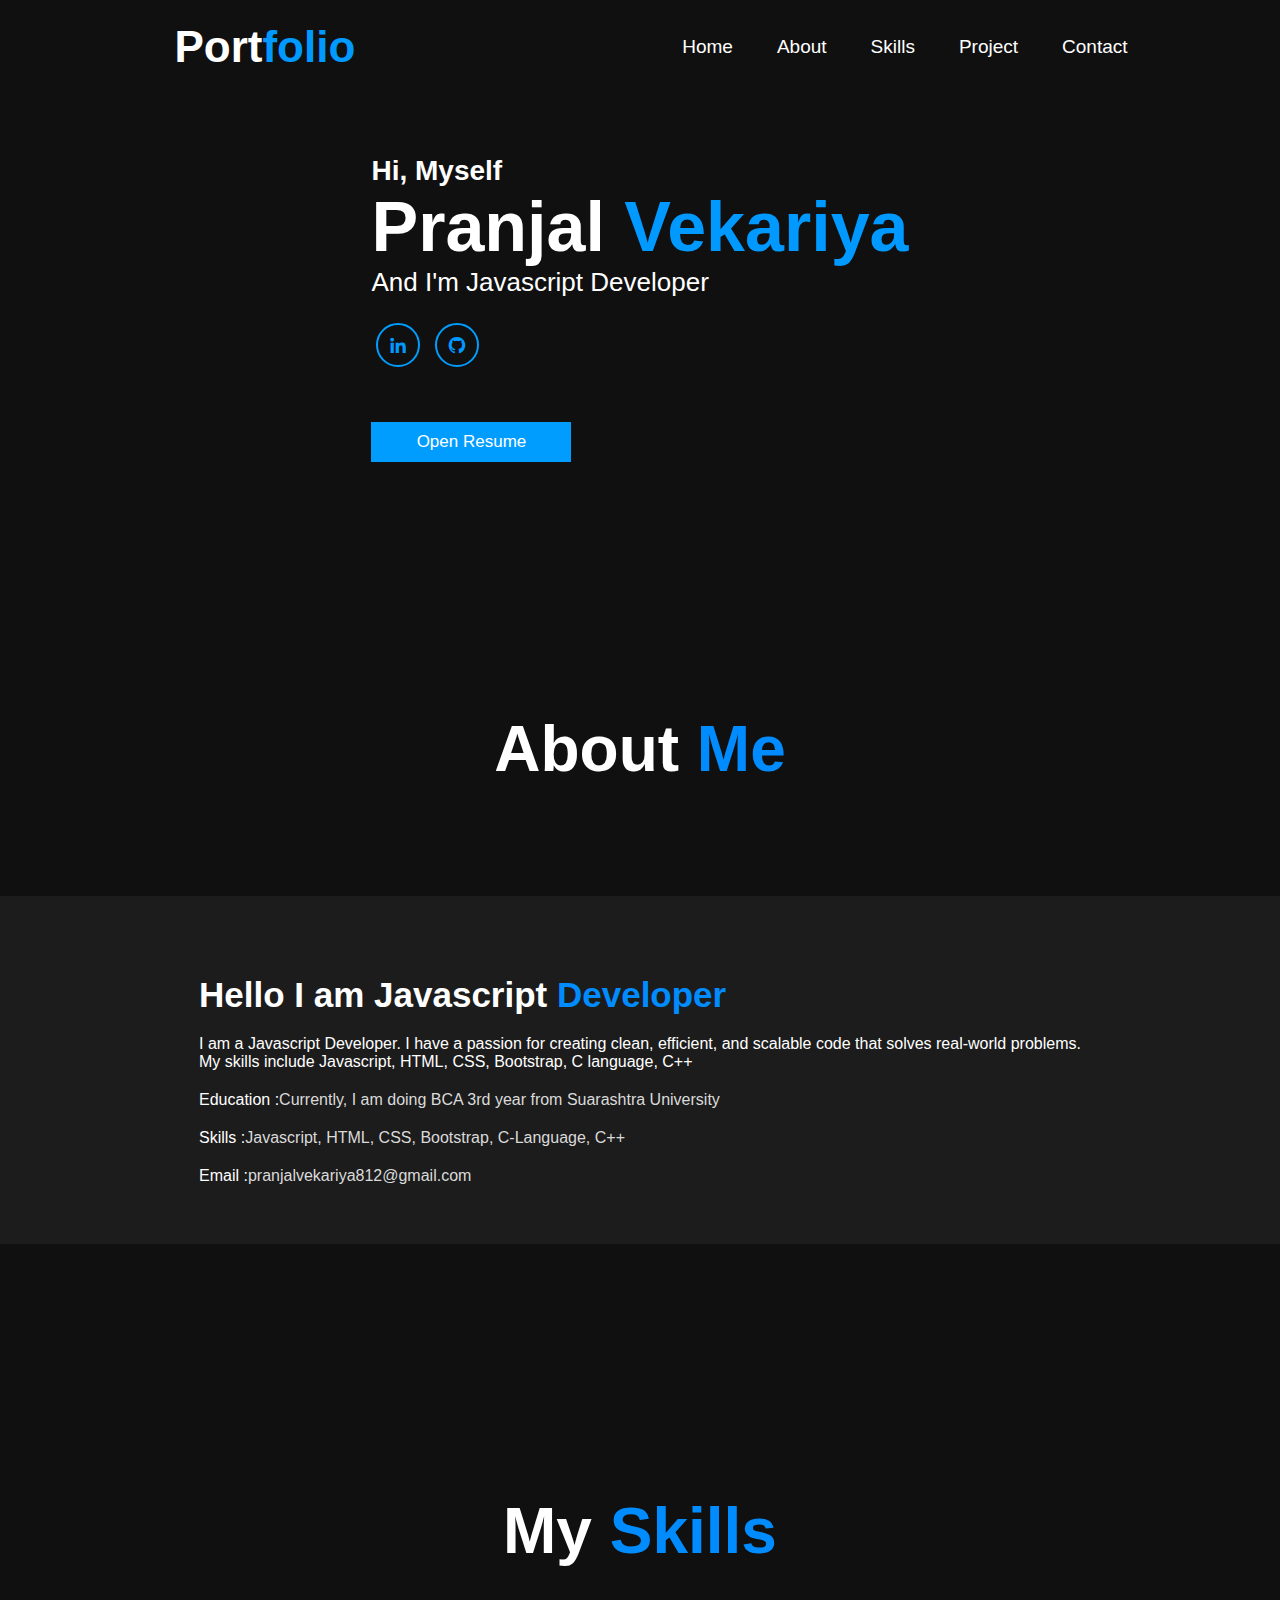
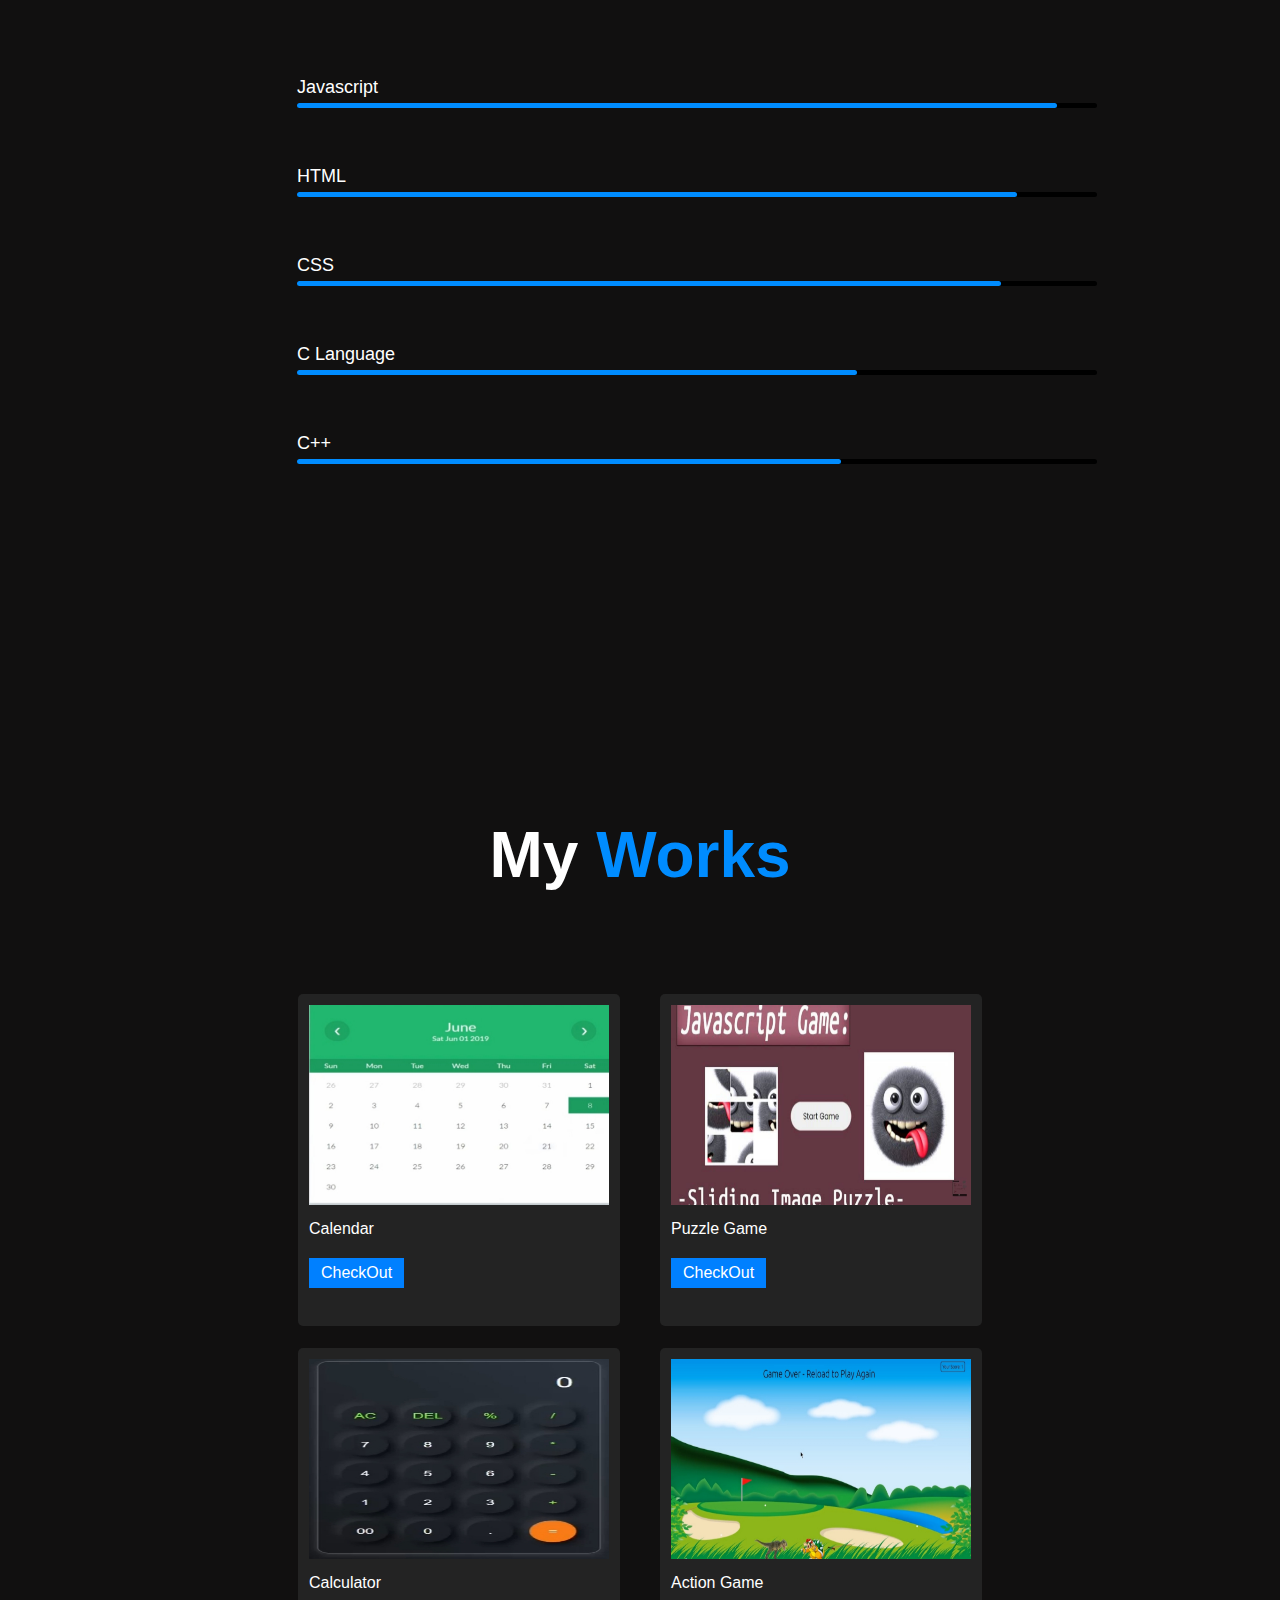
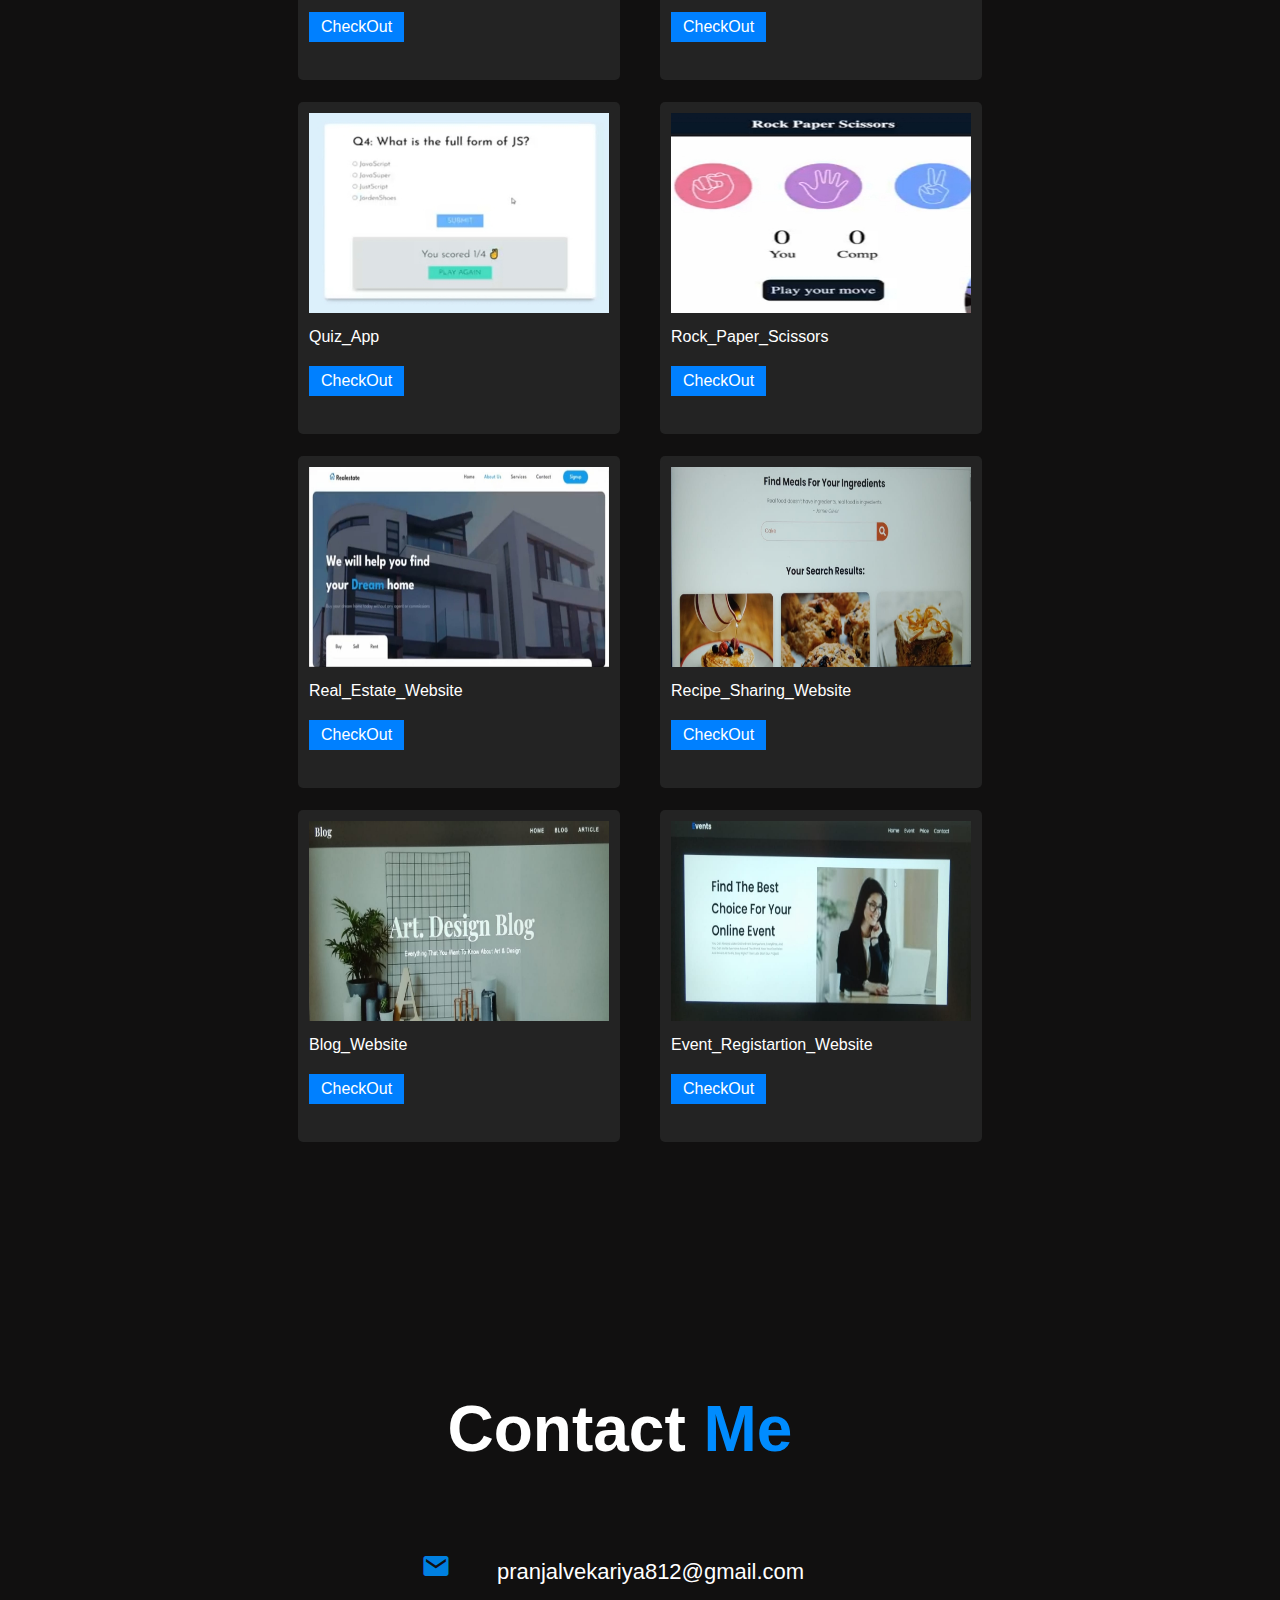
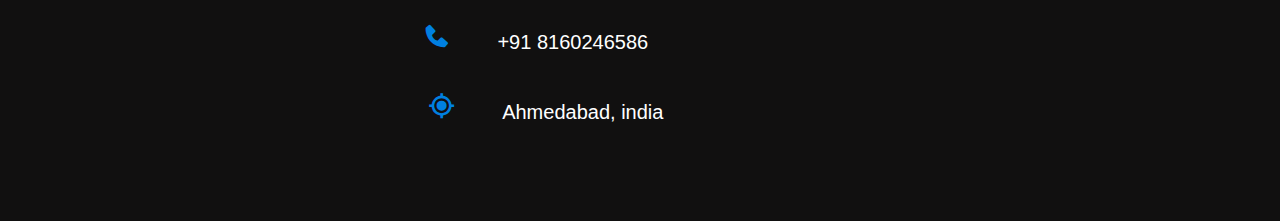
<file: index.html>
<!DOCTYPE html>
<html lang="en">

<head>
    <meta charset="UTF-8">
    <meta http-equiv="X-UA-Compatible" content="IE=edge">
    <meta name="viewport" content="width=device-width, initial-scale=1.0">
    <link rel="stylesheet" href="style.css">
    <link href='https://unpkg.com/boxicons@2.1.4/css/boxicons.min.css' rel='stylesheet'>
    <title>Portfolio</title>

</head>

<body>
    <div class="container">
        <nav>
            <div class="logo">
                <h1>Port<span>folio</span></h1>
            </div>
            <ul>
                <li><a href="">Home</a></li>
                <li><a href="#about">About</a></li>
                <li><a href="#skills">Skills</a></li>
                <li><a href="#work">Project</a></li>
                <li><a href="#contact">Contact</a></li>

            </ul>
            <i id="bar" class='bx bx-menu'></i>
        </nav>

        <div class="main">
            <div class="mainText">
                <h3>Hi, Myself</h3>
                <h1>Pranjal <span>Vekariya</span></h1>
                <p>And I'm <span>Javascript Developer</span></p>
                <a
                    href="https://www.linkedin.com/in/pranjal-vekariya-8423282b8/?utm_source=share&utm_campaign=share_via&utm_content=profile&utm_medium=android_app"><i
                        class='bx bxl-linkedin'></i></a>
                <a href="https://github.com/pranjal-vekariya"> <i class='bx bxl-github'></i></a><br><br>
                <button id="resumeBtn">Open Resume</button>
            </div>

        </div>
        <section>
            <div class="aboutus">
                <div class="head">
                    <h1>About <span>Me</span></h1>
                </div>
                <div class="about" id="about">
                    <div class="aboutText">
                        <h2>Hello I am Javascript <span>Developer</span></h2>
                        <p>I am a Javascript Developer. I have a passion for creating clean, efficient, and scalable
                            code
                            that solves real-world problems. <br>My skills include Javascript, HTML, CSS, Bootstrap, C
                            language, C++</p>
                        <p>Education :<span>Currently, I am doing BCA 3rd year from Suarashtra University</span></p>
                        <p>Skills :<span>Javascript, HTML, CSS, Bootstrap, C-Language, C++</span></p>
                        <p>Email :<span>pranjalvekariya812@gmail.com</span></p>
                    </div>
                </div>
            </div>
        </section>

        <section>
            <div class="head" id="skills">
                <h1>My <span>Skills</span></h1>
            </div>

            <div class="container1" id="skills">
                <div class="Technical-bars">
                    <div class="bar">
                        <div class="info">
                            <span>Javascript</span>
                        </div>
                        <div class="progress-line Javascript">
                            <span></span>
                        </div>
                    </div>

                    <div class="bar">
                        <div class="info">
                            <span>HTML</span>
                        </div>
                        <div class="progress-line html">
                            <span></span>
                        </div>
                    </div>

                    <div class="bar">
                        <div class="info">
                            <span>CSS</span>
                        </div>
                        <div class="progress-line css">
                            <span></span>
                        </div>
                    </div>

                    <div class="bar">
                        <div class="info">
                            <span>C Language</span>
                        </div>
                        <div class="progress-line c-lang">
                            <span></span>
                        </div>
                    </div>

                    <div class="bar">
                        <div class="info">
                            <span>C++</span>
                        </div>
                        <div class="progress-line c-plus-plus">
                            <span></span>
                        </div>
                    </div>
                </div>
            </div>
        </section>

        <section>
            <div class="works" id="work">
                <div class="head">
                    <h1>My <span>Works</span></h1>

                </div>
                <div class="myWork">
                    <div class="myWork">
                        <div class="workCard">
                            <img src=".\Images\Calendar.jpeg" alt="">
                            <p>Calendar</p>
                            <a href="https://github.com/pranjal-vekariya/Projects/tree/main/Calendar_task"
                                target="_blank">CheckOut</a>
                        </div>

                        <div class="workCard">
                            <img src=".\Images\Puzzle.jpeg" alt="">
                            <p>Puzzle Game</p>
                            <a href="https://github.com/pranjal-vekariya/Projects/tree/main/Puzzle_Game"
                                target="_blank">CheckOut</a>
                        </div>
                    </div>
                    <div class="myWork">
                        <div class="workCard">
                            <img src=".\Images\Calculator.jpeg" alt="">
                            <p>Calculator</p>
                            <a href="https://github.com/pranjal-vekariya/Projects/tree/main/Calculator"
                                target="_blank">CheckOut</a>
                        </div>

                        <div class="workCard">
                            <img src=".\Images\Action_Game.jpeg" alt="">
                            <p>Action Game</p>
                            <a href="https://github.com/pranjal-vekariya/Projects/tree/main/Action_Game"
                                target="_blank">CheckOut</a>
                        </div>
                    </div>
                    <div class="myWork">
                        <div class="workCard">
                            <img src=".\Images\Quiz_App.jpeg" alt="">
                            <p>Quiz_App</p>
                            <a href="https://github.com/pranjal-vekariya/Projects/tree/main/Quiz_App"
                                target="_blank">CheckOut</a>
                        </div>

                        <div class="workCard">
                            <img src=".\Images\rock_paper_scissors.jpeg" alt="">
                            <p>Rock_Paper_Scissors</p>
                            <a href="https://github.com/pranjal-vekariya/Projects/tree/main/Rock_Paper_Scissors"
                                target="_blank">CheckOut</a>
                        </div>
                    </div>
                    <div class="myWork">
                        <div class="workCard">
                            <img src=".\Images\Real-Estate-Website.jpeg" alt="">
                            <p>Real_Estate_Website</p>
                            <a href="https://github.com/pranjal-vekariya/Navodita_Infotech/tree/main/Real_Estate_Listing_Website"
                                target="_blank">CheckOut</a>
                        </div>

                        <div class="workCard">
                            <img src=".\Images\Recipe-Sharing-Website.jpeg" alt="">
                            <p>Recipe_Sharing_Website</p>
                            <a href="https://pranjal-vekariya.github.io/Navodita_Infotech/Recipe_Sharing_Website/"
                                target="_blank">CheckOut</a>
                        </div>
                    </div>
                    <div class="myWork">
                        <div class="workCard">
                            <img src=".\Images\Blog-Website.jpeg" alt="">
                            <p>Blog_Website</p>
                            <a href="https://pranjal-vekariya.github.io/Navodita_Infotech/Blog_Website/blog.html"
                                target="_blank">CheckOut</a>
                        </div>

                        <div class="workCard">
                            <img src=".\Images\Event-Registration-Website.jpeg" alt="">
                            <p>Event_Registartion_Website</p>
                            <a href="#"
                                target="_blank">CheckOut</a>
                        </div>
                    </div>

                </div>
            </div>
        </section>

        <section>
            <div class="contact" id="contact">
                <div class="head">
                    <h1>Contact <span>Me</span></h1>

                    <div class="title" id="title">
                        <div id="contact1" class="contact1">
                            <i class='bx bxs-envelope'></i>
                            <p>pranjalvekariya812@gmail.com</p>
                        </div>

                        <div id="contact2" class="contact2">
                            <i class="bx bxs-phone"></i>
                            <p>+91 8160246586</p>
                        </div>

                        <div id="contact3" class="contact3">
                            <i class="bx bx-current-location"></i>
                            <p>Ahmedabad, india</p>
                        </div>
                    </div>
                </div>
            </div>
    </div>
    </section>

    <script src="script.js"></script>
</body>

</html>
</file>
<file: style.css>
* {
	margin: 0;
	padding: 0;
	scroll-behavior: smooth;
}

body {
	font-family: 'roboto', sans-serif;
	background-color: rgb(17, 16, 16);
	color: white;
}

nav {
	display: flex;
	align-items: center;
	justify-content: space-around;
	padding: 22px;
	background-color: rgb(17, 16, 16);
	position: fixed;
	top: 0%;
	width: 100%;
}

ul {
	display: flex;
	align-items: center;
}

ul li {
	list-style: none;
}

ul li a {
	text-decoration: none;
	color: white;
	font-size: 19px;
	margin-inline: 22px;
}

ul li a:hover {
	color: rgb(0, 140, 255);
	border-bottom: 2px solid rgb(0, 140, 255);
}

#bar {
	display: none;
}

.logo {
	font-size: 22px;

}

.logo span {
	color: rgb(0, 153, 255);
}

.main {
	display: flex;
	justify-content: center;
	margin-top: 155px;
	align-items: center;
}

.mainText h1 {
	font-size: 70px;
}

.mainText h1 span {
	color: rgb(0, 153, 255);
}

.mainText h3 {
	font-size: 28px;

}

.mainText p {
	font-size: 26px;
}

.mainText i {
	font-size: 20px;
	background-color: rgb(0, 153, 255);
	border-radius: 50%;
	background: transparent;
	border: 2px solid rgb(0, 157, 255);
	color: rgb(0, 153, 255);
	text-decoration: none;
	margin: 25px 15px 17px 0;
	transition: .5s ease;
	height: 40px;
	align-items: center;
	justify-content: center;
	cursor: pointer;
	display: inline-flex;
	margin-inline: 5px;
	width: 40px;
}

.mainText i:hover {
	background-color: rgb(0, 157, 255);
	color: white;
}

.mainText button {
	width: 200px;
	height: 40px;
	background-color: rgb(0, 157, 255);
	font-size: 17px;
	border: none;
	margin-top: 20px;
	color: white;
}

button:hover {
	border: 2px solid rgb(0, 149, 255);
	background-color: transparent;
	cursor: pointer;
}

.head {
	font-size: 32px;
	text-align: center;
	padding: 80px;
	margin-top: 170px;
}

.head span {
	color: rgb(0, 140, 255);
}

.about {
	display: flex;
	flex-wrap: wrap;
	align-items: center;
	justify-content: center;
	margin-top: 30px;
	background-color: rgb(28, 28, 28);
	padding: 59px;
}

.about img {
	width: 250px;
	border-radius: 50%;
	border: 4px solid rgb(0, 136, 255);
	margin-inline: 55px;
}

.aboutText p {
	margin-top: 20px;
}

.aboutText h2 span {
	color: rgb(0, 140, 255);
}

.aboutText p span {
	color: rgb(218, 218, 218);
}

.aboutText h2 {
	margin-top: 20px;
	font-size: 35px;
}

.container1 {
	width: 600px;
	height: 500px;
	padding: 10px 140px;
	margin-left: 120px;
}

.bar {
	font-size: 20px;

}

.Technical-bars .bar {
	justify-content: center;
	align-items: center;
	width: 800px;
	margin-inline: 20px;
	padding: 17px;
	margin-top: 22px;

}

.Technical-bars .bar:first-child {
	margin-top: 0;
}

.Technical-bars .bar:last-child {
	margin-bottom: 0;
}

.Technical-bars .bar .info {
	margin-bottom: 5px;
}

.Technical-bars .bar .info span {
	font-size: 18px;
	font-weight: 500;
}

.Technical-bars .bar .progress-line {
	position: relative;
	border-radius: 10px;
	width: 100%;
	height: 5px;
	background-color: #000000;
}

.Technical-bars .bar .progress-line span {
	height: 100%;
	background-color: rgb(0, 140, 255);
	position: absolute;
	border-radius: 10px;
	transform-origin: left;
}

.progress-line.Javascript span {
	width: 95%;
}

.progress-line.html span {
	width: 90%;
}

.progress-line.css span {
	width: 88%;
}

.progress-line.c-lang span {
	width: 70%;
}

.progress-line.c-plus-plus span {
	width: 68%;
}

.progress-line span::after {
	position: absolute;
	padding: 1px 8px;
	background-color: #000;
	color: #fff;
	font-size: 12px;
	border-radius: 3px;
	top: -28px;
	right: -20px;
	animation: showText 0.5s 1.5s linear forwards;
	opacity: 0;
}

.progress-line.Javascript span::after {
	content: "95%";
}

.progress-line.html span::after {
	content: "90%";
}

.progress-line.css span::after {
	content: "88%";
}

.progress-line.c-lang span::after {
	content: "70%";
}

.progress-line.c-plus-plus span::after {
	content: "68%";
}

.progress-line span::before {
	content: "";
	position: absolute;
	width: 0;
	height: 0;
	border-radius: 7px solid transparent;
	border-block-width: 0px;
	border border-right-width: 0px;
	border-top-color: #000;
	top: -10px;
	right: 0;
	animation: showText 0.5s 1.5s linear forwards;
	opacity: 0;
}

@keyframes showText {
	100% {
		opacity: 1;
	}
}

@media screen and (max-width:800px) {
	.Technical-bars .bar .info {
		margin: 0px;
	}

	.Technical-bars .bar .info span {
		font-size: 17px;
	}

	.Technical-bars .bar {
		font-size: 10px;
		display: block;
		margin-left: 0px;
	}

	.Technical-bars .bar .progress-line {
		width: 40%;
	}
}

.myWork {
	display: flex;
	justify-content: center;
	flex-wrap: wrap;
}

.workCard {
	width: 300px;
	height: 310px;
	background-color: #232323;
	border-radius: 5px;
	margin-inline: 20px;
	padding: 11px;
	margin-top: 22px;
}

.workCard img {
	width: 100%;
	height: 200px;
}

.workCard p {
	margin-top: 11px;
}

.workCard a {
	text-decoration: none;
	position: absolute;
	margin-top: 20px;
	padding: 6px 12px;
	background-color: rgb(0, 128, 255);
	color: white;
}

@media screen and (max-width:1000px) {
	.main {
		display: block;
		text-align: center;
		margin-top: 155px;
	}
}

/*Bar*/

@media screen and (max-width:800px) {
	ul {
		display: none;
	}

	.showData {
		display: flex;
		flex-direction: column;
		justify-content: center;
		padding: 23px;
		background-color: rgb(60, 59, 59);
		gap: 20px;
		border-radius: 5px;
		position: fixed;
		top: 75px;
		right: 3%;
	}

	#bar {
		display: block;
		font-size: 25px;
		cursor: pointer;
	}
}

/*HOME*/

@media screen and (max-width:550px) {
	.mainText h1 {
		font-size: 36px;
	}

	.mainText h3 {
		font-size: 21px;
	}

	.mainText p {
		font-size: 20px;
	}
}



.contact {
	text-align: center;
	display: flex;
	justify-content: center;
	margin-inline: 10px;
	margin-right: 50px;
}

#title {
	margin-top: 65px;
	text-align: center;
	justify-content: center;
	margin-inline: 10px;
	margin-right: 50px;
	gap: 70px;
}

.title p {
	display: inline-block;
}

.title i {
	padding: 20px;
	border-radius: 50%;
	font-size: 30px;
	display: inline-block;
	color: rgb(0, 128, 225);
}

#contact1 {
	margin-top: 40px;
	font-size: 22px;
	margin-left: 130px;
	margin-right: 105px;
}

#contact2 {
	margin-right: 130px;
	margin-top: 0px;
	justify-content: center;
	font-size: 20px;
}

#contact3 {
	margin-right: 130px;
	margin-top: 0px;
	font-size: 20px;
	margin-left: 20px;
}

.title p {
	margin-inline: 20px;

}

@media screen and (max-width:610px) {
	.title p {
		display: block;
		font-size: 15px;
		justify-content: center;
	}

	.title i {
		display: block;
		font-size: 25px;
	}

	#contact1 {
		margin-left: 10px;
	}

	.contact1 i {
		margin-right: 20px;
	}

	.contact1 p {
		margin-left: 10px;
	}

	.contact2 i {
		margin-left: 23px;
	}

	.contact2 p {
		margin-right: 20px;
	}

	#contact3 {
		margin-left: 10px;
	}

	.contact3 i {
		margin-left: 10px;
	}

	.contact3 p {
		margin-right: 20px;
	}
}
</file>
